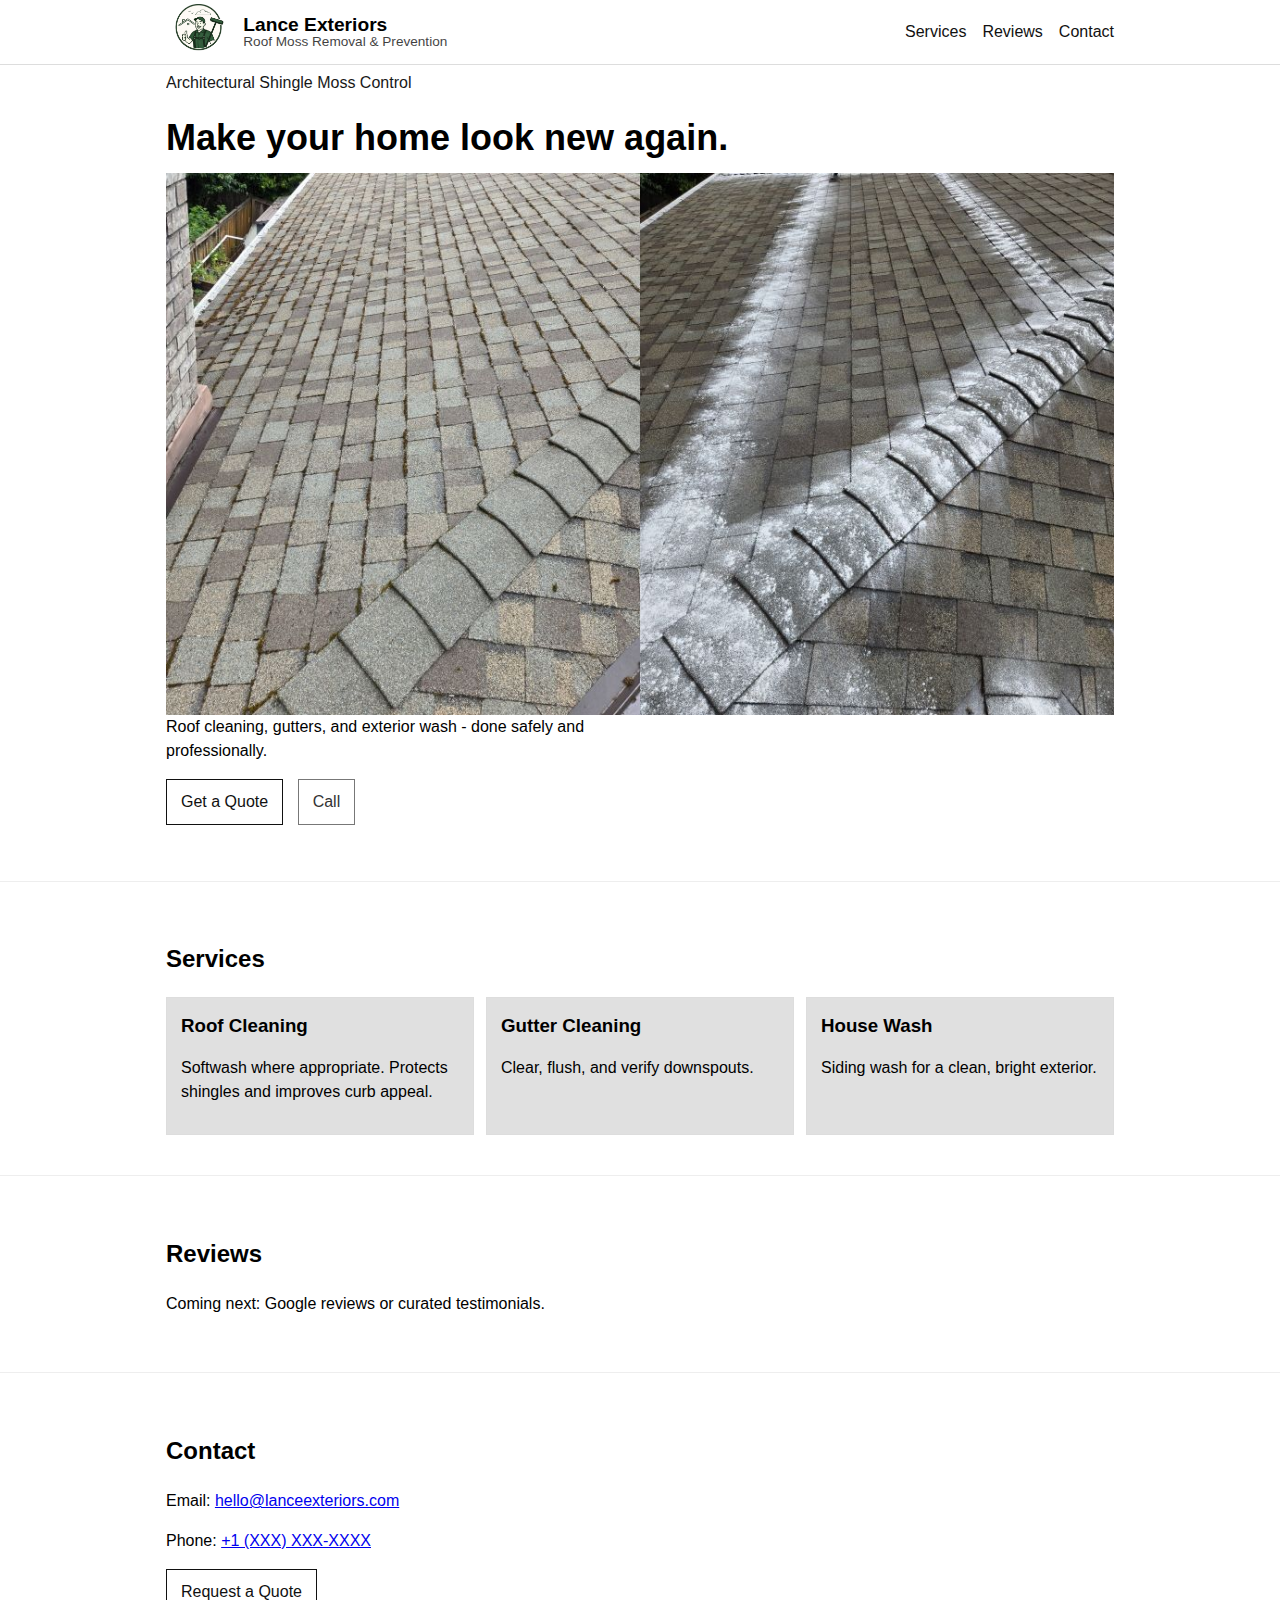
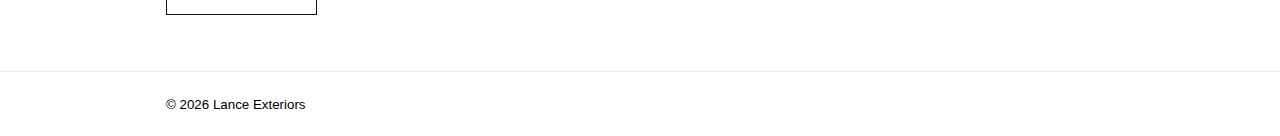
<file: index.html>
<!doctype html>
<html lang="en">
<head>
  <meta charset="utf-8" />
  <meta name="viewport" content="width=device-width, initial-scale=1" />
  <title>Lance Exteriors</title>
  <meta name="description" content="Roof cleaning and care." />
  <meta name="theme-color" content="#0F2417">
  <link rel="stylesheet" href="css/site.css" />
  <link rel="apple-touch-icon" sizes="180x180" href="/apple-touch-icon.png">
  <link rel="icon" type="image/png" sizes="32x32" href="/favicon-32x32.png">
  <link rel="icon" type="image/png" sizes="16x16" href="/favicon-16x16.png">
  <link rel="manifest" href="/site.webmanifest">
  <link rel="shortcut icon" href="/favicon.ico">
</head>
<body>

  <header class="site-header">
    <div class="tone-badge" id="tone-header"></div>
    <div class="wrap">

      <div class="brand">
        <!-- Main round logo (used on desktop/tablet and for palette design) -->
        <img
          id="paletteToggle"
          class="brand-logo-main"
          src="img/logo_nav.png"
          alt=""
          draggable="false"
        />
      
        <!-- Compact curvy-text logo (only for very tight mobile) -->
        <img
          id="paletteToggleMobile"
          class="brand-logo-mobile"
          src="img/logo_nav_mobile.png"
          alt="Lance Exteriors"
          draggable="false"
        />
      
        <div class="brand-text">
          <span class="brand-name">Lance Exteriors</span>
          <span class="brand-tagline">Roof Moss Removal &amp; Prevention</span>
        </div>
      </div>

      <nav class="nav">
        <a href="#services">Services</a>
        <a href="#reviews">Reviews</a>
        <a href="#contact">Contact</a>
      </nav>
      <button class="hamburger" id="hamburgerBtn">☰</button>
    </div>
  </header>

  <!-- Palette Control (design-only) -->
  <div id="paletteControl" class="palette-control">
    <button data-target="all">All Sections</button>
    <button data-target="header">Header / Footer</button>
    <button data-target="hero">Hero</button>
    <button data-target="services">Services</button>
    <button data-target="reviews">Reviews</button>
    <button data-target="contact">Contact</button>
  </div>

  <main>
    <section class="hero">
      <div class="tone-badge" id="tone-hero"></div>
      <div class="wrap">

            <!-- Supra-hero rotating tagline -->
            <p class="hero-supra-tagline">
              <span id="heroTagline">Roof Cleaning &amp; Moss Control</span>
            </p>

            <h1>Make your home look new again.</h1>

            <img
              id="hero-photo"
              class="hero-photo"
              src="img/hero-01-desktop.png"
              alt="Before and after roof moss removal"
            />

            <p>Roof cleaning, gutters, and exterior wash - done safely and professionally.</p>
            <div class="cta">
              <a class="btn" href="#contact">Get a Quote</a>
              <a class="btn btn-ghost" href="tel:+1XXXXXXXXXX">Call</a>
            </div>
      </div>
    </section>

    <section id="services" class="section">
      <div class="tone-badge" id="tone-services"></div>
      <div class="wrap">
        <h2>Services</h2>
        <ul class="cards">
          <li class="card">
            <h3>Roof Cleaning</h3>
            <p>Softwash where appropriate. Protects shingles and improves curb appeal.</p>
          </li>
          <li class="card">
            <h3>Gutter Cleaning</h3>
            <p>Clear, flush, and verify downspouts.</p>
          </li>
          <li class="card">
            <h3>House Wash</h3>
            <p>Siding wash for a clean, bright exterior.</p>
          </li>
        </ul>
      </div>
    </section>

    <section id="reviews" class="section alt">
      <div class="tone-badge" id="tone-reviews"></div>
      <div class="wrap">
        <h2>Reviews</h2>
        <p>Coming next: Google reviews or curated testimonials.</p>
      </div>
    </section>

    <section id="contact" class="section">
      <div class="tone-badge" id="tone-contact"></div>
      <div class="wrap">
        <h2>Contact</h2>
        <p>Email: <a href="mailto:hello@lanceexteriors.com">hello@lanceexteriors.com</a></p>
        <p>Phone: <a href="tel:+1XXXXXXXXXX">+1 (XXX) XXX-XXXX</a></p>
        <p>
          <a class="btn" href="mailto:hello@lanceexteriors.com?subject=Quote%20Request">
            Request a Quote
          </a>
        </p>
      </div>
    </section>
  </main>

  <footer class="site-footer">
    <div class="wrap">
      <small>&copy; <span id="year"></span> Lance Exteriors</small>
    </div>
  </footer>

  <script src="js/site.js"></script>

  <!-- Viewport diagnostics -->
  <script>
    (function () {
      function setVw() {
        var vv = window.visualViewport;
        var cssW = vv ? vv.width : document.documentElement.clientWidth;
        var cssH = vv ? vv.height : document.documentElement.clientHeight;

        document.body.setAttribute("data-vw", Math.round(cssW) + "px");
        document.body.setAttribute("data-vh", Math.round(cssH) + "px");
        document.body.setAttribute("data-dpr", String(window.devicePixelRatio || 1));
        document.body.setAttribute("data-sw", screen && screen.width ? String(screen.width) : "?");
        document.body.setAttribute("data-sh", screen && screen.height ? String(screen.height) : "?");
      }

      setVw();

      window.addEventListener("resize", setVw, { passive: true });
      window.addEventListener("orientationchange", setVw, { passive: true });

      if (window.visualViewport) {
        window.visualViewport.addEventListener("resize", setVw, { passive: true });
        window.visualViewport.addEventListener("scroll", setVw, { passive: true });
      }
    })();
  </script>
  <script>
      document.getElementById('hamburgerBtn').onclick = function () {
            document.querySelector('.nav').classList.toggle('open');
      };
  </script>

  <script>
    const heroDesktop = [
      "img/hero-03-desktop.jpg",
      "img/hero-04-desktop.jpg",
      "img/hero-05-desktop.jpg",
      "img/hero-06-desktop.jpg",
      "img/hero-01-desktop.png",
      "img/hero-02-desktop.jpg"
    ];
  
    const heroMobile = [
      "img/hero-03-mobile.jpg",
      "img/hero-04-mobile.jpg",
      "img/hero-05-mobile.jpg",
      "img/hero-06-mobile.jpg",
      "img/hero-01-mobile.png",
      "img/hero-02-mobile.jpg"
    ];
  
    let heroIndex = 0;
    const heroImg = document.getElementById("hero-photo");
  
    function pickSet() {
      return window.innerWidth < 768 ? heroMobile : heroDesktop;
    }
  
    // initial image
    heroImg.src = pickSet()[0];
  
    function swapHero() {
      const set = pickSet();
  
      heroImg.classList.add("is-fading");
  
      setTimeout(() => {
        heroIndex = (heroIndex + 1) % set.length;
        heroImg.src = set[heroIndex];
        heroImg.classList.remove("is-fading");
      }, 300);
    }
  
    // autoplay
    let timer = setInterval(swapHero, 7000);
  
    function resetTimer() {
      clearInterval(timer);
      timer = setInterval(swapHero, 7000);
    }
  
    // pause on hover
    heroImg.addEventListener("mouseenter", () => {
      clearInterval(timer);
    });
  
    // resume after hover with full delay
    heroImg.addEventListener("mouseleave", () => {
      resetTimer();
    });
  
    // ---- Mobile swipe support ----
    let touchStartX = 0;
    let touchEndX = 0;
  
    heroImg.addEventListener("touchstart", (e) => {
      touchStartX = e.changedTouches[0].screenX;
    });
  
    heroImg.addEventListener("touchend", (e) => {
      touchEndX = e.changedTouches[0].screenX;
      handleSwipe();
    });
  
    function handleSwipe() {
      const delta = touchEndX - touchStartX;
  
      if (Math.abs(delta) < 50) return;
  
      const set = pickSet();
  
      if (delta < 0) {
        // left swipe → next image
        swapHero();
        resetTimer();
      } else {
        // right swipe → previous image
        heroIndex = (heroIndex - 1 + set.length) % set.length;
        heroImg.src = set[heroIndex];
        resetTimer();
      }
    }
  
    // keep current image in sync on resize
    window.addEventListener("resize", () => {
      const set = pickSet();
      heroImg.src = set[heroIndex];
    });
  </script>

<div id="paletteIndexOverlay"></div>
</body>
</html>
</file>
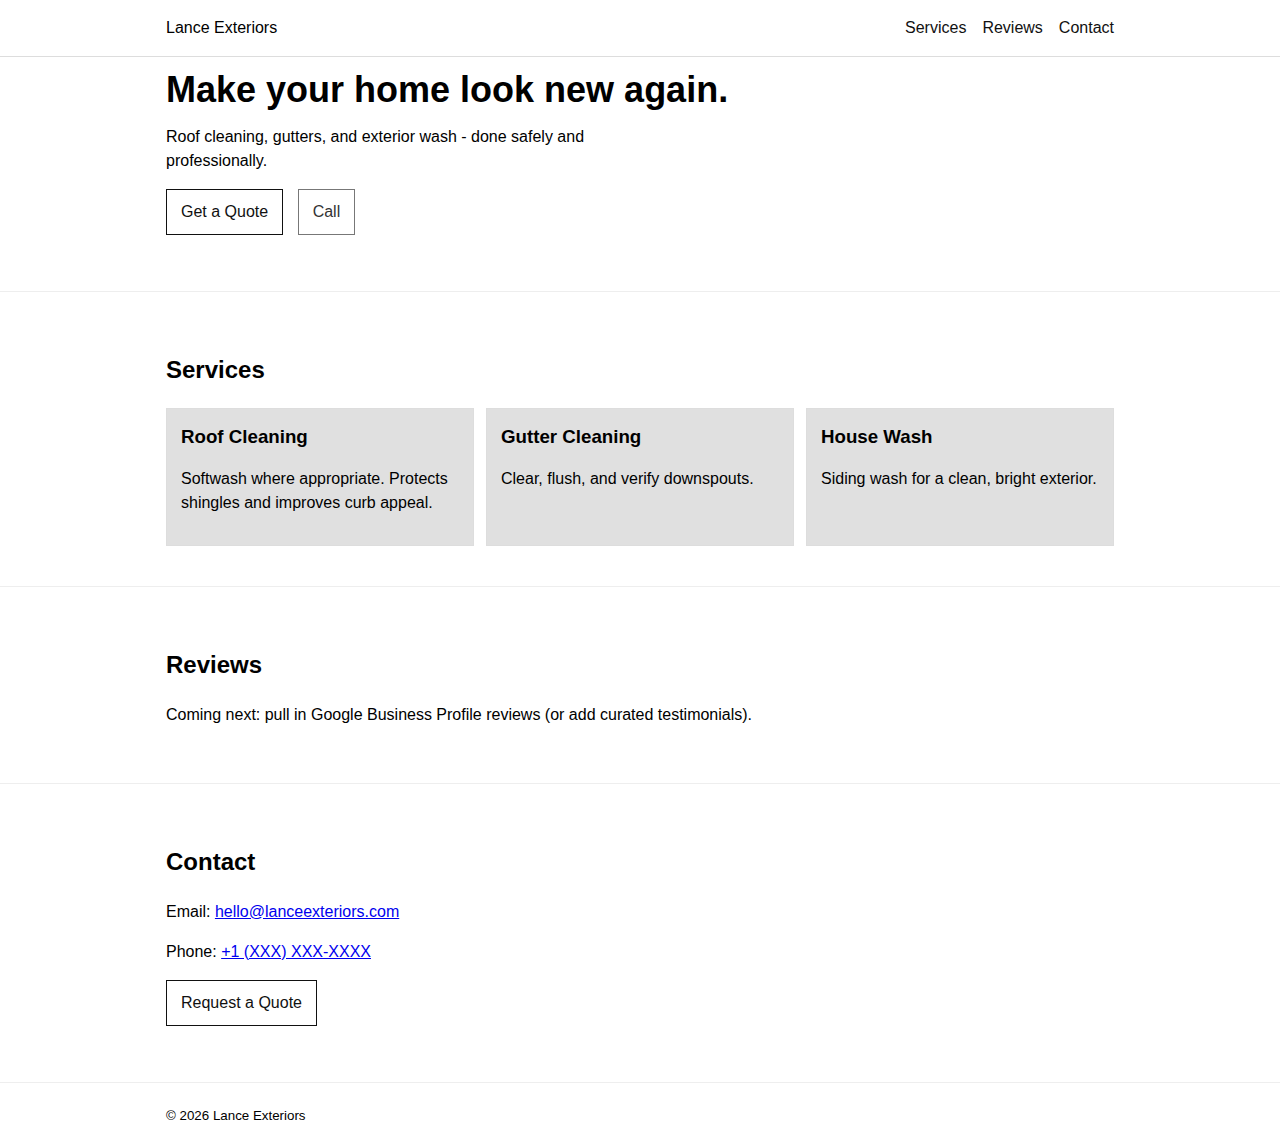
<file: index_v00.html>
<!doctype html>
<html lang="en">
<head>
  <meta charset="utf-8" />
  <meta name="viewport" content="width=device-width, initial-scale=1" />
  <title>Lance Exteriors</title>
  <meta name="description" content="Exterior cleaning and care." />
  <link rel="stylesheet" href="css/site.css" />
</head>
<body>
  <header class="site-header">
    <div class="wrap">
      <div class="brand">Lance Exteriors</div>
      <nav class="nav">
        <a href="#services">Services</a>
        <a href="#reviews">Reviews</a>
        <a href="#contact">Contact</a>
      </nav>
    </div>
  </header>

  <main>
    <section class="hero">
      <div class="wrap">
        <h1>Make your home look new again.</h1>
        <p>Roof cleaning, gutters, and exterior wash - done safely and professionally.</p>
        <div class="cta">
          <a class="btn" href="#contact">Get a Quote</a>
          <a class="btn btn-ghost" href="tel:+1XXXXXXXXXX">Call</a>
        </div>
      </div>
    </section>

    <section id="services" class="section">
      <div class="wrap">
        <h2>Services</h2>
        <ul class="cards">
          <li class="card"><h3>Roof Cleaning</h3><p>Softwash where appropriate. Protects shingles and improves curb appeal.</p></li>
          <li class="card"><h3>Gutter Cleaning</h3><p>Clear, flush, and verify downspouts.</p></li>
          <li class="card"><h3>House Wash</h3><p>Siding wash for a clean, bright exterior.</p></li>
        </ul>
      </div>
    </section>

    <section id="reviews" class="section alt">
      <div class="wrap">
        <h2>Reviews</h2>
        <p>Coming next: pull in Google Business Profile reviews (or add curated testimonials).</p>
      </div>
    </section>

    <section id="contact" class="section">
      <div class="wrap">
        <h2>Contact</h2>
        <p>Email: <a href="mailto:hello@lanceexteriors.com">hello@lanceexteriors.com</a></p>
        <p>Phone: <a href="tel:+1XXXXXXXXXX">+1 (XXX) XXX-XXXX</a></p>
        <p><a class="btn" href="mailto:hello@lanceexteriors.com?subject=Quote%20Request">Request a Quote</a></p>
      </div>
    </section>
  </main>

  <footer class="site-footer">
    <div class="wrap">
      <small>&copy; <span id="year"></span> Lance Exteriors</small>
    </div>
  </footer>

  <script src="js/site.js"></script>
</body>
</html>
</file>
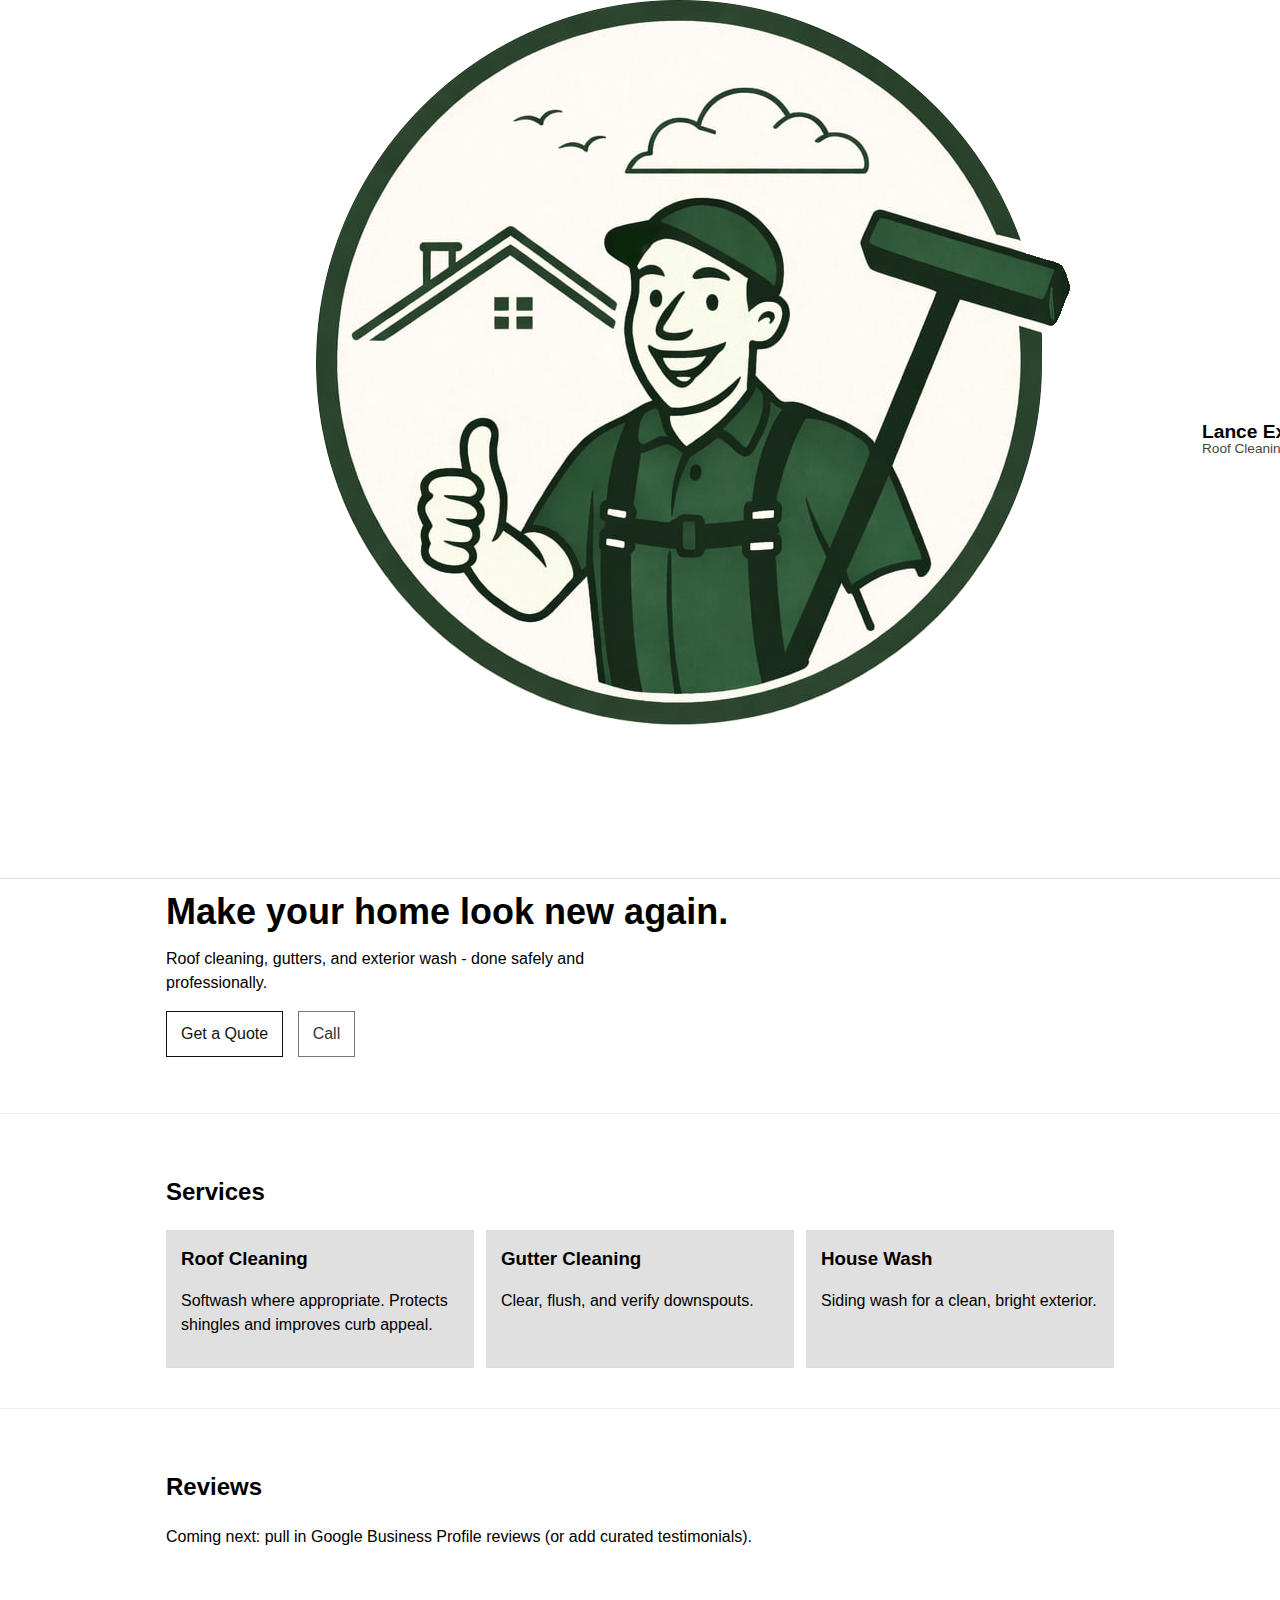
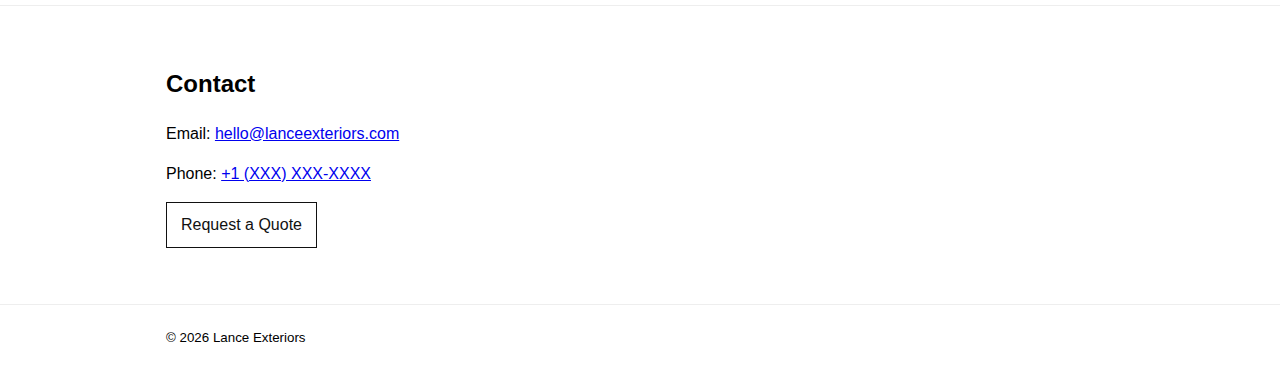
<file: index_v001.html>
<!doctype html>
<html lang="en">
<head>
  <meta charset="utf-8" />
  <meta name="viewport" content="width=device-width, initial-scale=1" />
  <title>Lance Exteriors</title>
  <meta name="description" content="Roof cleaning and care." />
  <link rel="stylesheet" href="css/site.css" />
</head>
<body>
  <header class="site-header">
    <div class="wrap">
      <div class="brand">
        <img src="img/logo_nav.png" alt="" />
        <div class="brand-text">
          <span class="brand-name">Lance Exteriors</span>
          <span class="brand-tagline">Roof Cleaning Experts</span>
        </div>
      </div>
      <nav class="nav">
        <a href="#services">Services</a>
        <a href="#reviews">Reviews</a>
        <a href="#contact">Contact</a>
      </nav>
    </div>
  </header>

  <main>
    <section class="hero">
      <div class="wrap">
        <h1>Make your home look new again.</h1>
        <p>Roof cleaning, gutters, and exterior wash - done safely and professionally.</p>
        <div class="cta">
          <a class="btn" href="#contact">Get a Quote</a>
          <a class="btn btn-ghost" href="tel:+1XXXXXXXXXX">Call</a>
        </div>
      </div>
    </section>

    <section id="services" class="section">
      <div class="wrap">
        <h2>Services</h2>
        <ul class="cards">
          <li class="card"><h3>Roof Cleaning</h3><p>Softwash where appropriate. Protects shingles and improves curb appeal.</p></li>
          <li class="card"><h3>Gutter Cleaning</h3><p>Clear, flush, and verify downspouts.</p></li>
          <li class="card"><h3>House Wash</h3><p>Siding wash for a clean, bright exterior.</p></li>
        </ul>
      </div>
    </section>

    <section id="reviews" class="section alt">
      <div class="wrap">
        <h2>Reviews</h2>
        <p>Coming next: pull in Google Business Profile reviews (or add curated testimonials).</p>
      </div>
    </section>

    <section id="contact" class="section">
      <div class="wrap">
        <h2>Contact</h2>
        <p>Email: <a href="mailto:hello@lanceexteriors.com">hello@lanceexteriors.com</a></p>
        <p>Phone: <a href="tel:+1XXXXXXXXXX">+1 (XXX) XXX-XXXX</a></p>
        <p><a class="btn" href="mailto:hello@lanceexteriors.com?subject=Quote%20Request">Request a Quote</a></p>
      </div>
    </section>
  </main>

  <footer class="site-footer">
    <div class="wrap">
      <small>&copy; <span id="year"></span> Lance Exteriors</small>
    </div>
  </footer>

  <script src="js/site.js"></script>
  <script>
        document.body.setAttribute(
                "data-vw",
                Math.max(document.documentElement.clientWidth, window.innerWidth) + "px"
              );
  </script>
</body>
</html>
</file>
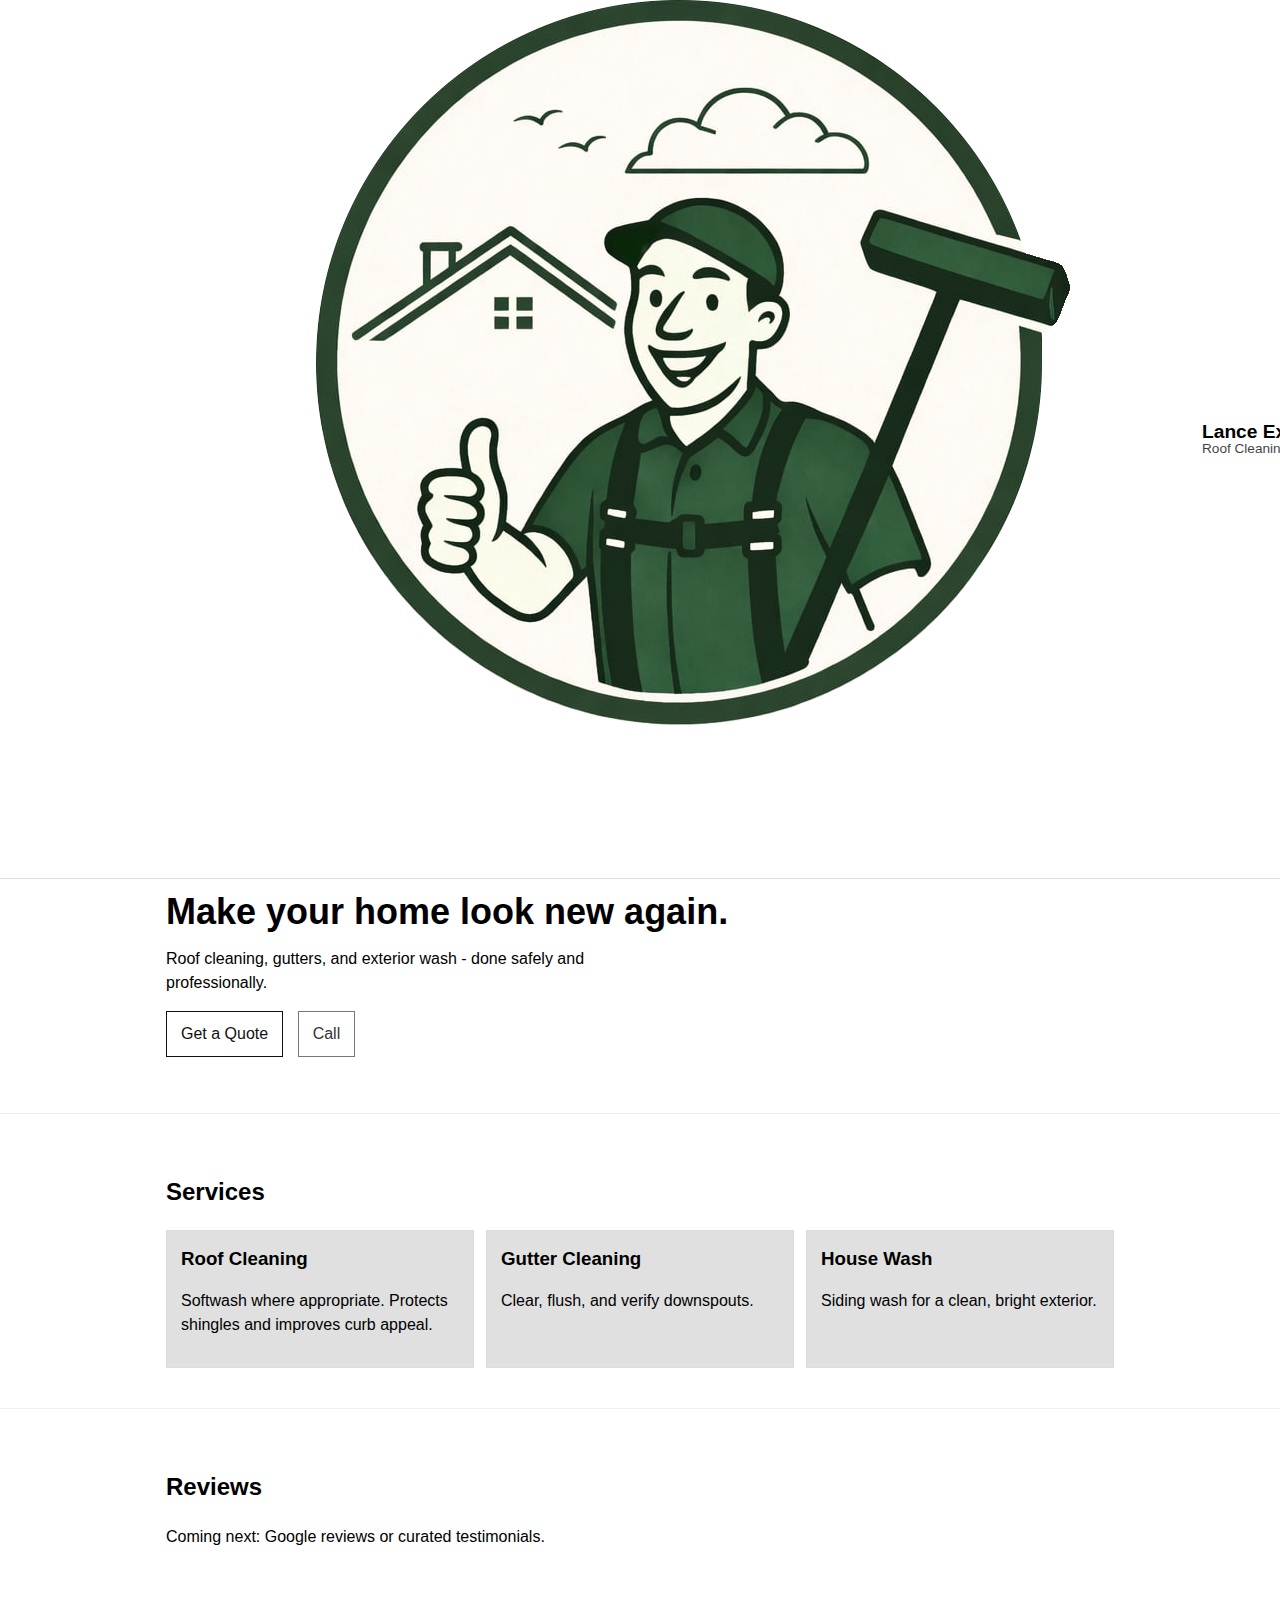
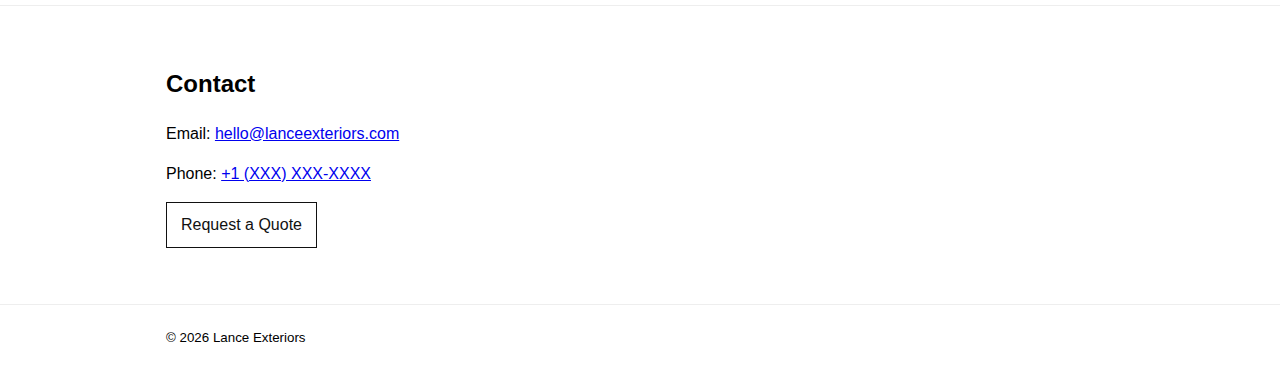
<file: index_v002.html>
<!doctype html>
<html lang="en">
<head>
  <meta charset="utf-8" />
  <meta name="viewport" content="width=device-width, initial-scale=1" />
  <title>Lance Exteriors</title>
  <meta name="description" content="Roof cleaning and care." />
  <link rel="stylesheet" href="css/site.css" />
</head>
<body>

  <header class="site-header">
    <div class="wrap">
      <div class="brand">
        <img id="paletteToggle" src="img/logo_nav.png" alt="" />
        <div class="brand-text">
          <span class="brand-name">Lance Exteriors</span>
          <span class="brand-tagline">Roof Cleaning and Care</span>
        </div>
      </div>

      <nav class="nav">
        <a href="#services">Services</a>
        <a href="#reviews">Reviews</a>
        <a href="#contact">Contact</a>
      </nav>
    </div>
  </header>

  <main>
    <section class="hero">
      <div class="wrap">
        <h1>Make your home look new again.</h1>
        <p>Roof cleaning, gutters, and exterior wash - done safely and professionally.</p>
        <div class="cta">
          <a class="btn" href="#contact">Get a Quote</a>
          <a class="btn btn-ghost" href="tel:+1XXXXXXXXXX">Call</a>
        </div>
      </div>
    </section>

    <section id="services" class="section">
      <div class="wrap">
        <h2>Services</h2>
        <ul class="cards">
          <li class="card">
            <h3>Roof Cleaning</h3>
            <p>Softwash where appropriate. Protects shingles and improves curb appeal.</p>
          </li>
          <li class="card">
            <h3>Gutter Cleaning</h3>
            <p>Clear, flush, and verify downspouts.</p>
          </li>
          <li class="card">
            <h3>House Wash</h3>
            <p>Siding wash for a clean, bright exterior.</p>
          </li>
        </ul>
      </div>
    </section>

    <section id="reviews" class="section alt">
      <div class="wrap">
        <h2>Reviews</h2>
        <p>Coming next: Google reviews or curated testimonials.</p>
      </div>
    </section>

    <section id="contact" class="section">
      <div class="wrap">
        <h2>Contact</h2>
        <p>Email: <a href="mailto:hello@lanceexteriors.com">hello@lanceexteriors.com</a></p>
        <p>Phone: <a href="tel:+1XXXXXXXXXX">+1 (XXX) XXX-XXXX</a></p>
        <p>
          <a class="btn" href="mailto:hello@lanceexteriors.com?subject=Quote%20Request">
            Request a Quote
          </a>
        </p>
      </div>
    </section>
  </main>

  <footer class="site-footer">
    <div class="wrap">
      <small>&copy; <span id="year"></span> Lance Exteriors</small>
    </div>
  </footer>

  <script src="js/site.js"></script>

  <!-- Viewport diagnostics -->
  <script>
    (function () {
      function setVw() {
        var vv = window.visualViewport;
        var cssW = vv ? vv.width : document.documentElement.clientWidth;
        var cssH = vv ? vv.height : document.documentElement.clientHeight;

        document.body.setAttribute("data-vw", Math.round(cssW) + "px");
        document.body.setAttribute("data-vh", Math.round(cssH) + "px");
        document.body.setAttribute("data-dpr", String(window.devicePixelRatio || 1));
        document.body.setAttribute("data-sw", screen && screen.width ? String(screen.width) : "?");
        document.body.setAttribute("data-sh", screen && screen.height ? String(screen.height) : "?");
      }

      setVw();

      window.addEventListener("resize", setVw, { passive: true });
      window.addEventListener("orientationchange", setVw, { passive: true });

      if (window.visualViewport) {
        window.visualViewport.addEventListener("resize", setVw, { passive: true });
        window.visualViewport.addEventListener("scroll", setVw, { passive: true });
      }
    })();
  </script>

</body>
</html>
</file>
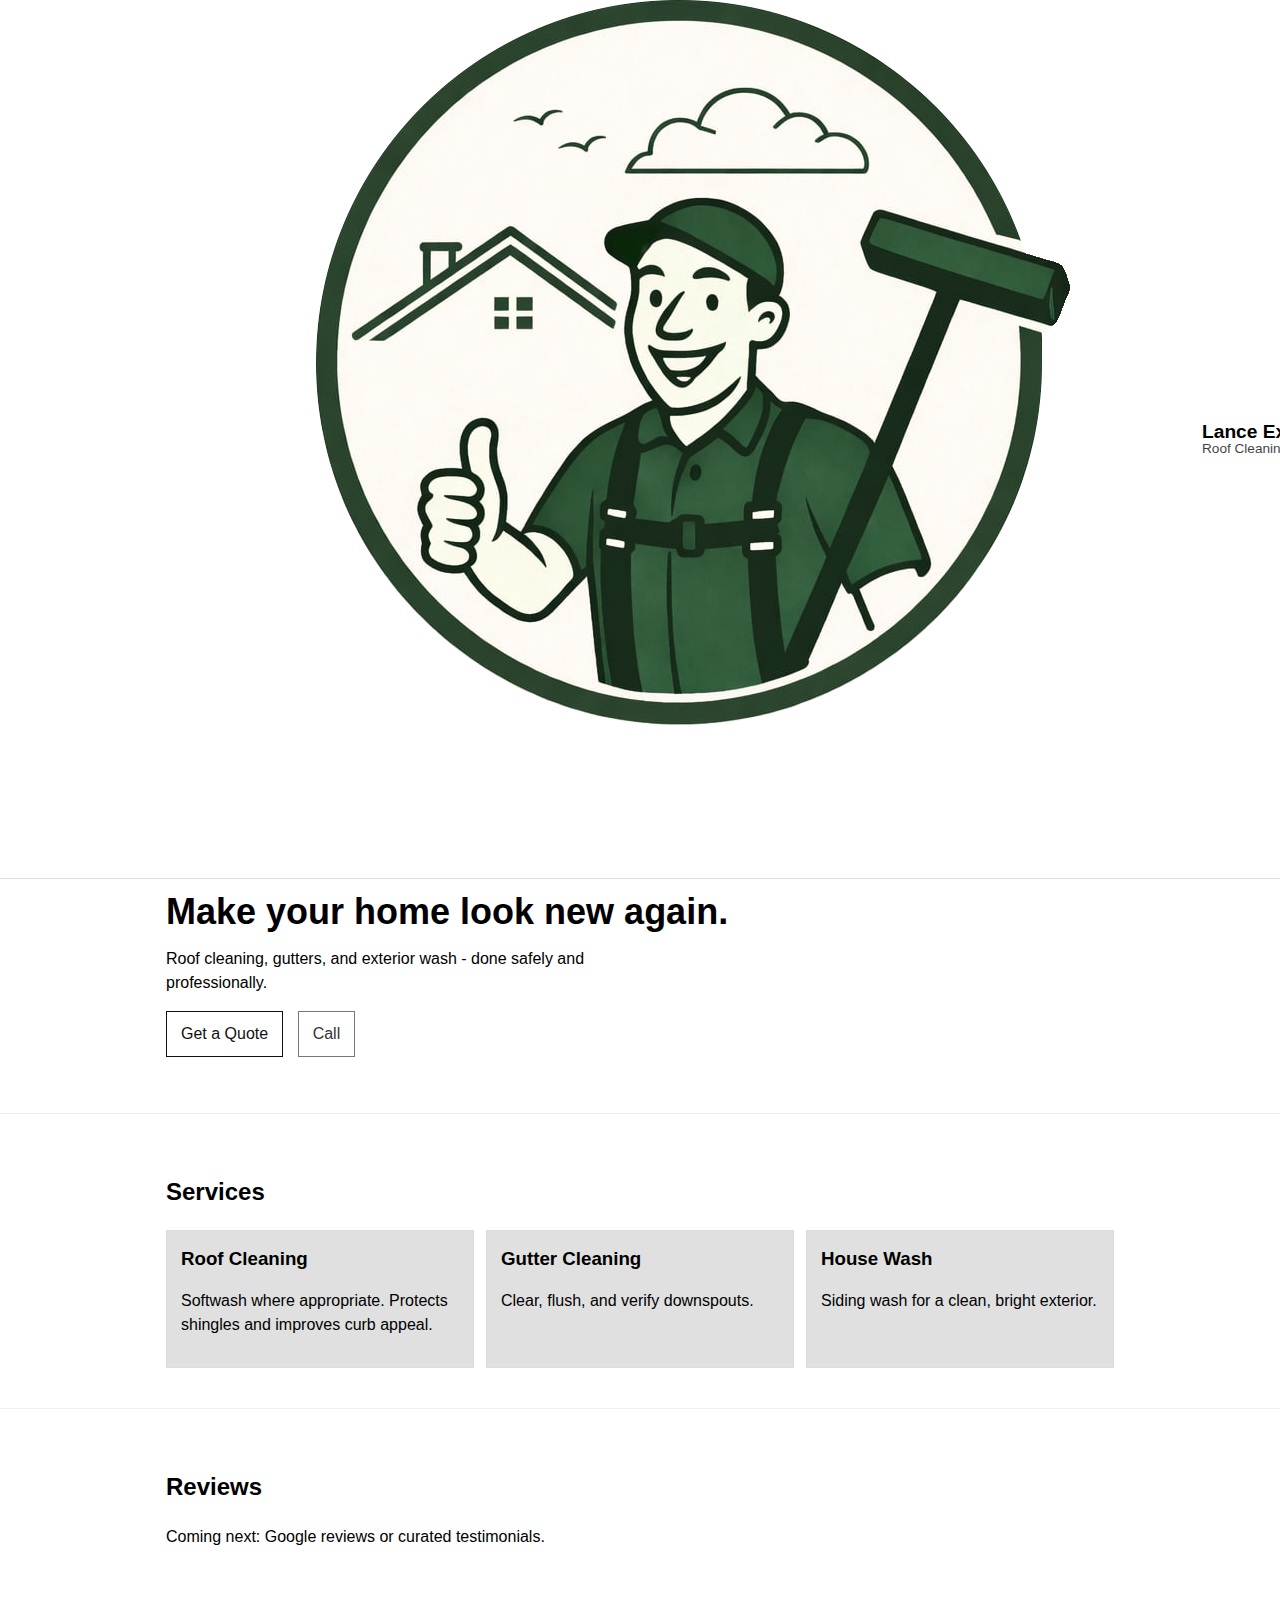
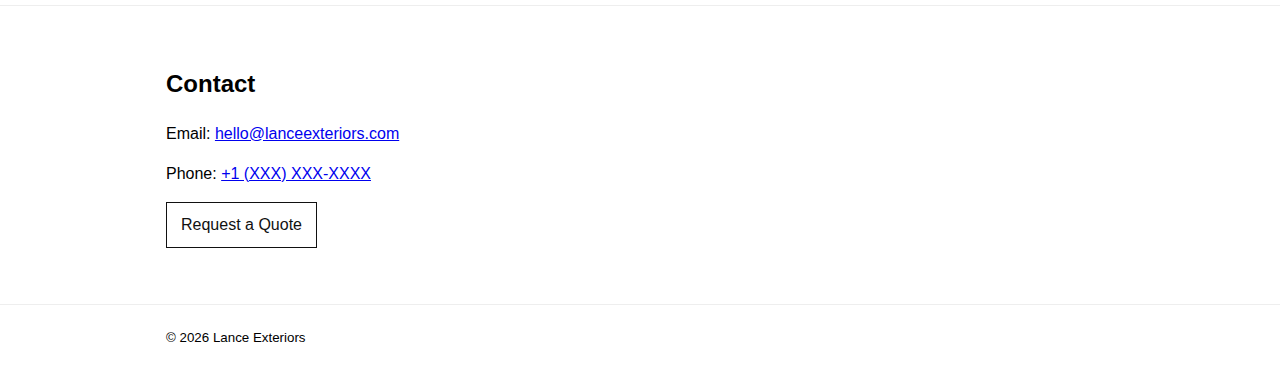
<file: index_v003.html>
<!doctype html>
<html lang="en">
<head>
  <meta charset="utf-8" />
  <meta name="viewport" content="width=device-width, initial-scale=1" />
  <title>Lance Exteriors</title>
  <meta name="description" content="Roof cleaning and care." />
  <link rel="stylesheet" href="css/site.css" />
</head>
<body>

  <header class="site-header">
    <div class="wrap">
      <div class="brand">
        <img id="paletteToggle" src="img/logo_nav.png" alt="" />
        <div class="brand-text">
          <span class="brand-name">Lance Exteriors</span>
          <span class="brand-tagline">Roof Cleaning and Care</span>
        </div>
      </div>

      <nav class="nav">
        <a href="#services">Services</a>
        <a href="#reviews">Reviews</a>
        <a href="#contact">Contact</a>
      </nav>
    </div>
  </header>

  <!-- Palette Control (design-only) -->
  <div id="paletteControl" class="palette-control">
    <button data-target="all">All Sections</button>
    <button data-target="header">Header / Footer</button>
    <button data-target="hero">Hero</button>
    <button data-target="services">Services</button>
    <button data-target="reviews">Reviews</button>
    <button data-target="contact">Contact</button>
  </div>

  <main>
    <section class="hero">
      <div class="wrap">
        <h1>Make your home look new again.</h1>
        <p>Roof cleaning, gutters, and exterior wash - done safely and professionally.</p>
        <div class="cta">
          <a class="btn" href="#contact">Get a Quote</a>
          <a class="btn btn-ghost" href="tel:+1XXXXXXXXXX">Call</a>
        </div>
      </div>
    </section>

    <section id="services" class="section">
      <div class="wrap">
        <h2>Services</h2>
        <ul class="cards">
          <li class="card">
            <h3>Roof Cleaning</h3>
            <p>Softwash where appropriate. Protects shingles and improves curb appeal.</p>
          </li>
          <li class="card">
            <h3>Gutter Cleaning</h3>
            <p>Clear, flush, and verify downspouts.</p>
          </li>
          <li class="card">
            <h3>House Wash</h3>
            <p>Siding wash for a clean, bright exterior.</p>
          </li>
        </ul>
      </div>
    </section>

    <section id="reviews" class="section alt">
      <div class="wrap">
        <h2>Reviews</h2>
        <p>Coming next: Google reviews or curated testimonials.</p>
      </div>
    </section>

    <section id="contact" class="section">
      <div class="wrap">
        <h2>Contact</h2>
        <p>Email: <a href="mailto:hello@lanceexteriors.com">hello@lanceexteriors.com</a></p>
        <p>Phone: <a href="tel:+1XXXXXXXXXX">+1 (XXX) XXX-XXXX</a></p>
        <p>
          <a class="btn" href="mailto:hello@lanceexteriors.com?subject=Quote%20Request">
            Request a Quote
          </a>
        </p>
      </div>
    </section>
  </main>

  <footer class="site-footer">
    <div class="wrap">
      <small>&copy; <span id="year"></span> Lance Exteriors</small>
    </div>
  </footer>

  <script src="js/site.js"></script>

  <!-- Viewport diagnostics -->
  <script>
    (function () {
      function setVw() {
        var vv = window.visualViewport;
        var cssW = vv ? vv.width : document.documentElement.clientWidth;
        var cssH = vv ? vv.height : document.documentElement.clientHeight;

        document.body.setAttribute("data-vw", Math.round(cssW) + "px");
        document.body.setAttribute("data-vh", Math.round(cssH) + "px");
        document.body.setAttribute("data-dpr", String(window.devicePixelRatio || 1));
        document.body.setAttribute("data-sw", screen && screen.width ? String(screen.width) : "?");
        document.body.setAttribute("data-sh", screen && screen.height ? String(screen.height) : "?");
      }

      setVw();

      window.addEventListener("resize", setVw, { passive: true });
      window.addEventListener("orientationchange", setVw, { passive: true });

      if (window.visualViewport) {
        window.visualViewport.addEventListener("resize", setVw, { passive: true });
        window.visualViewport.addEventListener("scroll", setVw, { passive: true });
      }
    })();
  </script>

</body>
</html>
</file>
<file: css/site.css>
* {
  box-sizing: border-box;
}

html,
body {
  margin: 0;
  padding: 0;
}

body {
  font-family: Arial, Helvetica, sans-serif;
  line-height: 1.5;
}

body.design-mode .site-header {
  outline: 2px dashed rgba(0,0,0,0.25);
  outline-offset: -2px;
}

.wrap {
  max-width: 980px;
  margin: 0 auto;
  padding: 0 16px;
}

/* =========================
   Header / Nav
========================= */

.site-header {
  position: sticky;
  top: 0;
  background: #fff;
  border-bottom: 1px solid #ddd;
}

.site-header .wrap {
  display: flex;
  align-items: center;
  justify-content: space-between;
  gap: 16px;
  min-height: 56px;
}

/* Brand lockup */
.brand {
  display: flex;
  align-items: center;
  gap: 12px;
}

/* Round dude logo (desktop/tablet) */
.brand-logo-main {
  height: 64px;   /* fixed */
  width: auto;
  display: block;
  padding: 4px 0px;
}

/* Curvy text logo (tiny mobile) */
.brand-logo-mobile {
  height: 80px;   /* let the image breathe */
  width: auto;
  display: none;  /* hidden by default */
  padding: 4px 0px;
}

.brand-text {
  display: flex;
  flex-direction: column;
  line-height: 1.1;
}

.brand-name {
  font-weight: 700;
  font-size: 1.2rem;
  white-space: nowrap;
}

.brand-tagline {
  font-weight: 500;
  font-size: 0.85rem;
  opacity: 0.75;
  white-space: nowrap;
}

/* Two logo roles: main vs mobile wordmark */
.brand-logo-mobile {
  display: none;  /* hidden on desktop */
}

.brand-logo-main {
  display: block; /* shown on desktop */
}

.nav a {
  margin-left: 16px;
  text-decoration: none;
  color: #111;
}

.nav a:hover {
  text-decoration: underline;
}

/* =========================
   Hero
========================= */

.hero {
  padding: 06px 0px 56px;
}

.hero h1 {
  margin: 0 0 8px;
  font-size: 36px;
}

.hero p {
  margin: 0 0 16px;
  max-width: 52ch;
}

.hero-supra-tagline {
  margin: 2px 0 4px;
  font-size: 1rem;
  font-weight: 500;
  opacity: 0.9;
}

.hero-photo {
  width: 100%;
  height: auto;
  display: block;
  opacity: 1;
  transition: opacity 0.6s ease-in-out;
}

.hero-photo.is-fading {
  opacity: 0;
}

/* =========================
   Buttons
========================= */

.btn {
  display: inline-block;
  padding: 10px 14px;
  border: 1px solid #111;
  text-decoration: none;
  color: #111;
  margin-right: 10px;
}

.btn-ghost {
  border-color: #777;
  color: #333;
}

/* =========================
   Sections
========================= */

.site-header,
.hero,
.section {
  position: relative;
}

.section {
  padding: 40px 0;
  border-top: 1px solid #eee;
}

.section.alt {
  background: #f7f7f7;
}

/* Cards */
.cards {
  list-style: none;
  padding: 0;
  margin: 16px 0 0;
  display: grid;
  gap: 12px;
  grid-template-columns: repeat(auto-fit, minmax(220px, 1fr));
}

.card {
  border: 1px solid #ddd;
  padding: 14px;
  background: #fff;
}

.card h3 {
  margin: 0 0 6px;
}

/* =========================
   Footer
========================= */

.site-footer {
  border-top: 1px solid #eee;
  padding: 20px 0;
}

/* =========================
   Palette Control (design-only)
========================= */

#paletteToggle,
#paletteToggleMobile {
  -webkit-touch-callout: none;
  -webkit-user-select: none;
  user-select: none;
  -webkit-user-drag: none;
}

#paletteControl { display: none; }

.palette-control {
  position: fixed;
  top: 72px;
  left: 8px;
  z-index: 10000;
  display: flex;
  flex-direction: column;
  gap: 6px;
  background: rgba(0, 0, 0, 0.65);
  padding: 8px;
  border-radius: 6px;
}

.palette-control button {
  font-size: 12px;
  padding: 6px 8px;
  border: none;
  border-radius: 4px;
  cursor: pointer;
  background: #ffffff;
  color: #111;
}

.palette-control button:hover {
  background: #f0f0f0;
}

#paletteIndexOverlay {
  position: fixed;
  top: 8px;
  right: 8px;
  z-index: 10001;
  background: rgba(0, 0, 0, 0.75);
  color: #fff;
  font-size: 12px;
  padding: 6px 10px;
  border-radius: 6px;
  display: none;
  pointer-events: none;
}

.tone-badge {
  position: absolute;
  top: 6px;
  left: 8px;
  padding: 2px 6px;
  font-size: 11px;
  background: rgba(0, 0, 0, 0.65);
  color: #fff;
  border-radius: 3px;
  pointer-events: none;
  z-index: 5000;
  display: none;
}

body.design-mode .tone-badge {
  display: block;
}

/* Desktop: inline nav, no hamburger */
.nav {
  display: flex;
  align-items: center;
}

.hamburger {
  display: none;
  background: none;
  border: none;
  cursor: pointer;
  font-size: 26px;
  line-height: 1;
  padding: 4px 8px;
  color: #0f2417; /* dark green */
}


@media (max-width: 600px) {
  .brand-tagline {
    display: block;
  }

  .hamburger {
    display: block;
  }

  .nav {
    position: absolute;
    top: 100%;            /* just under the sticky header */
    right: 16px;
    margin: 0;
    padding: 8px 16px;
    background: #fff;
    border: 1px solid #ddd;
    border-top: none;
    border-radius: 0 0 4px 4px;
    display: none;        /* hidden until .open is added */
    flex-direction: column;
    gap: 6px;
    z-index: 9000;
  }

  .nav.open {
    display: flex;
  }

  .nav a {
    margin-left: 0;
    padding: 4px 0;
  }
}

@media (max-width: 420px) {
  .site-header .wrap {
    gap: 8px;
    min-height: 80px;   /* Tall navbar */
  }

  /* Hide round logo + text */
  .brand-logo-main {
    display: none;
  }

  .brand-text {
    display: none;
  }

  /* SHOW curvy text — do NOT touch its size here */
  .brand-logo-mobile {
    display: block;
  }

  .brand {
    gap: 0;
    flex: 1;
  }
}


/* =========================
   Viewport debug overlay
========================= */

body.design-mode::after {
  content: "vw " attr(data-vw)
           " | vh " attr(data-vh)
           " | dpr " attr(data-dpr)
           " | screen " attr(data-sw) "x" attr(data-sh);
  position: fixed;
  bottom: 0;
  left: 0;
  background: #000;
  color: #fff;
  font-size: 12px;
  padding: 4px 8px;
  z-index: 9999;
  opacity: 0.85;
}
</file>
